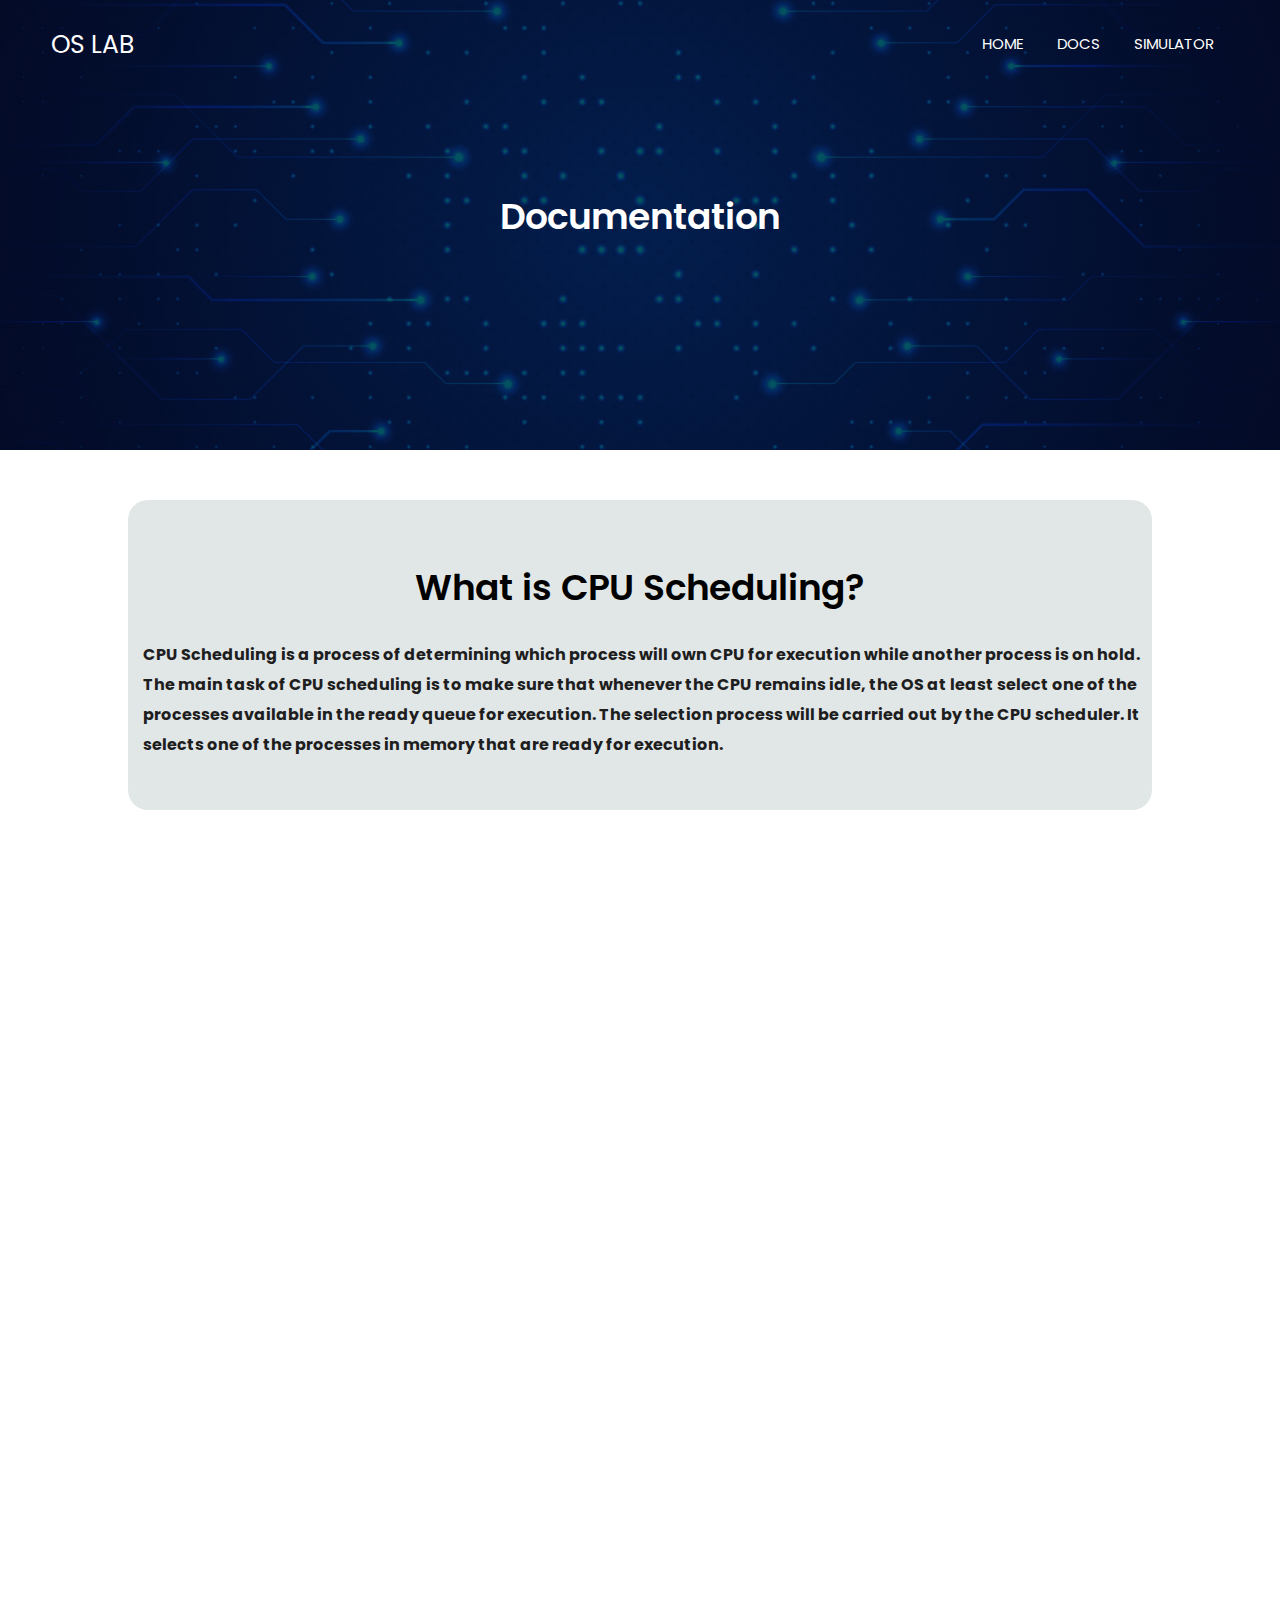
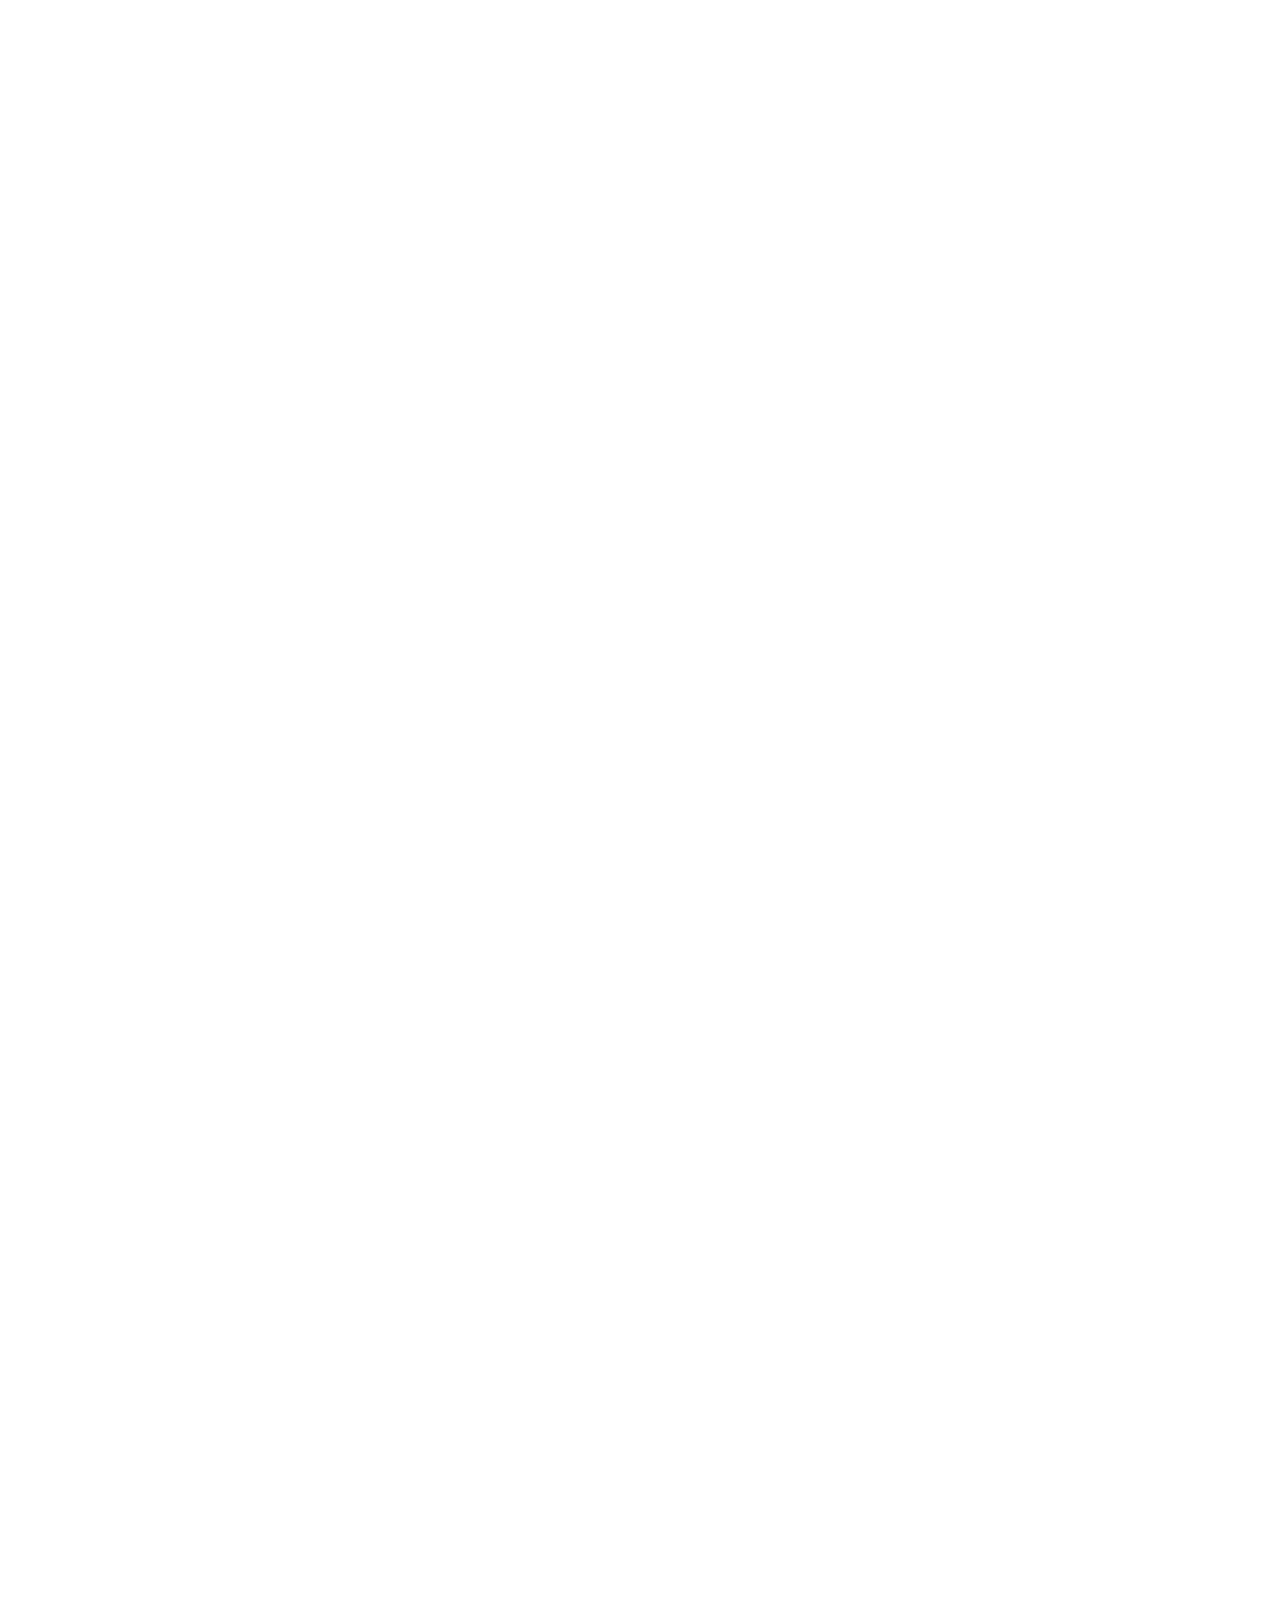
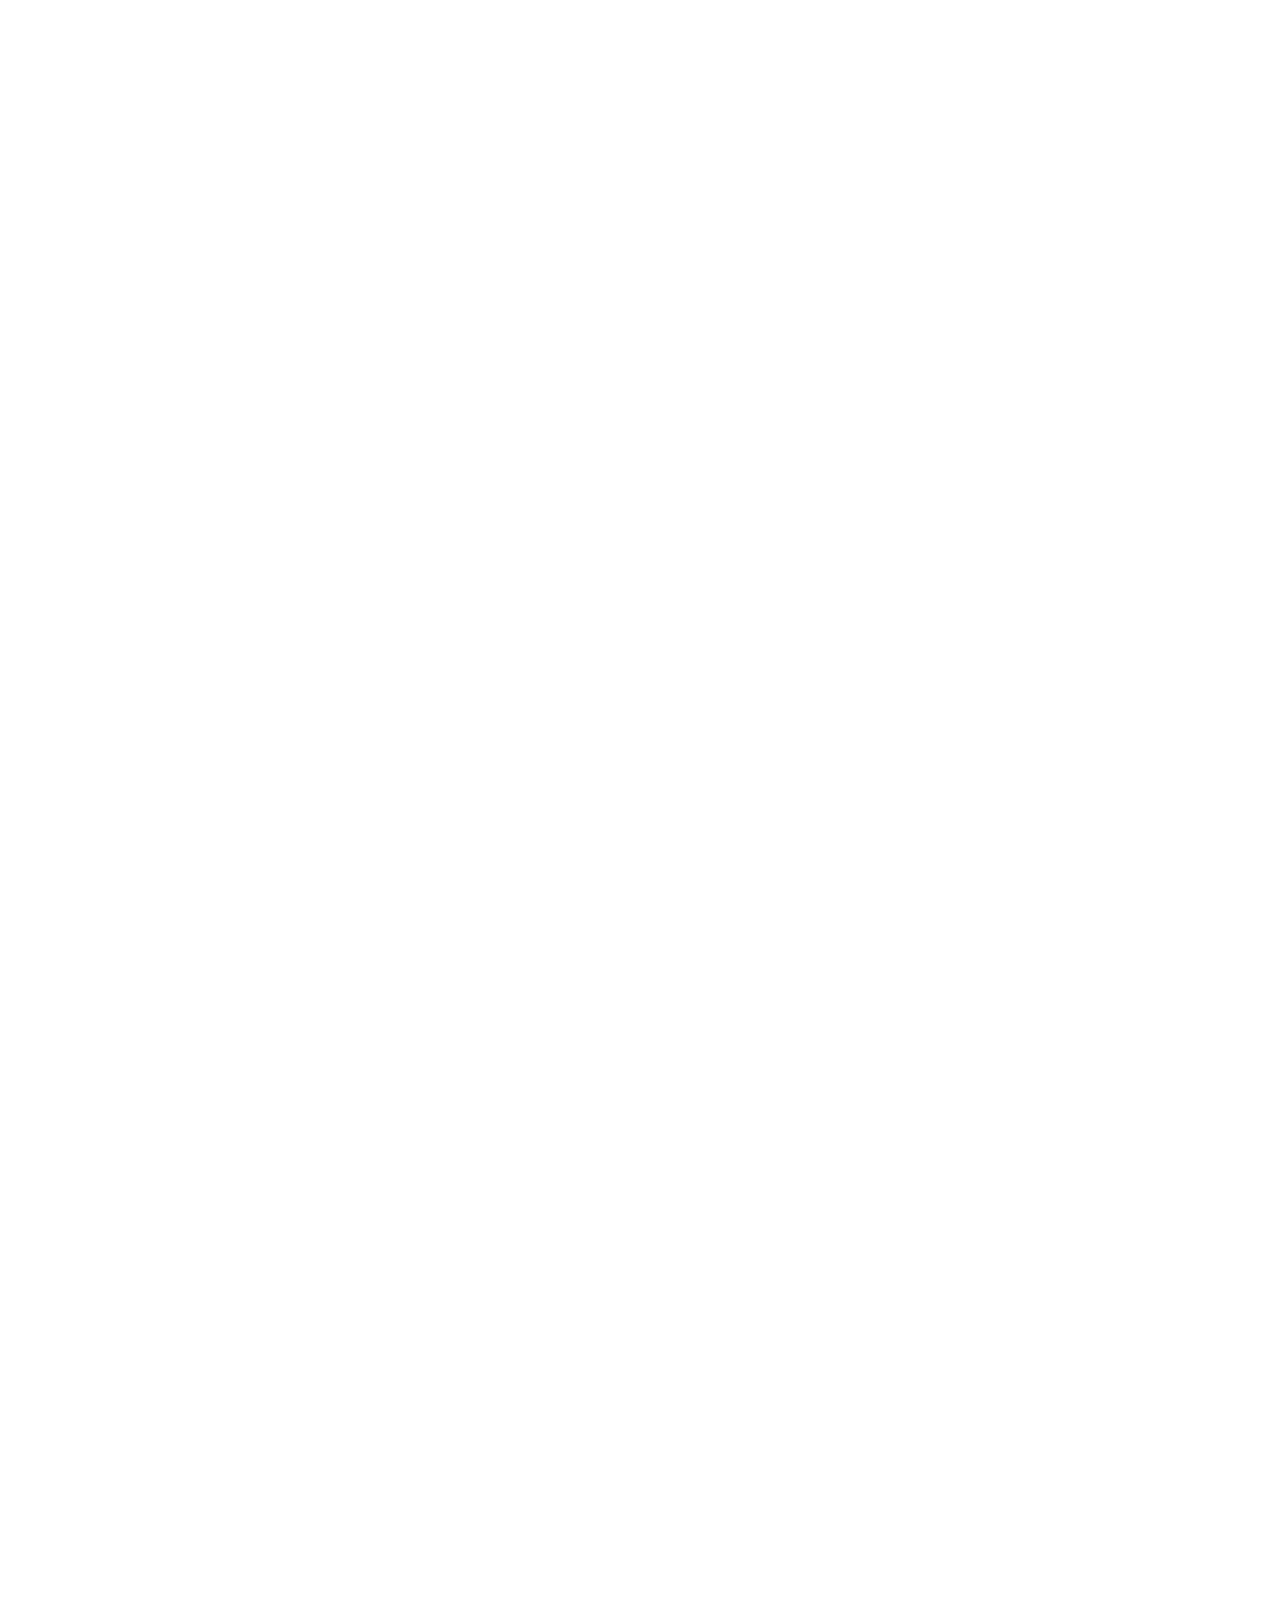
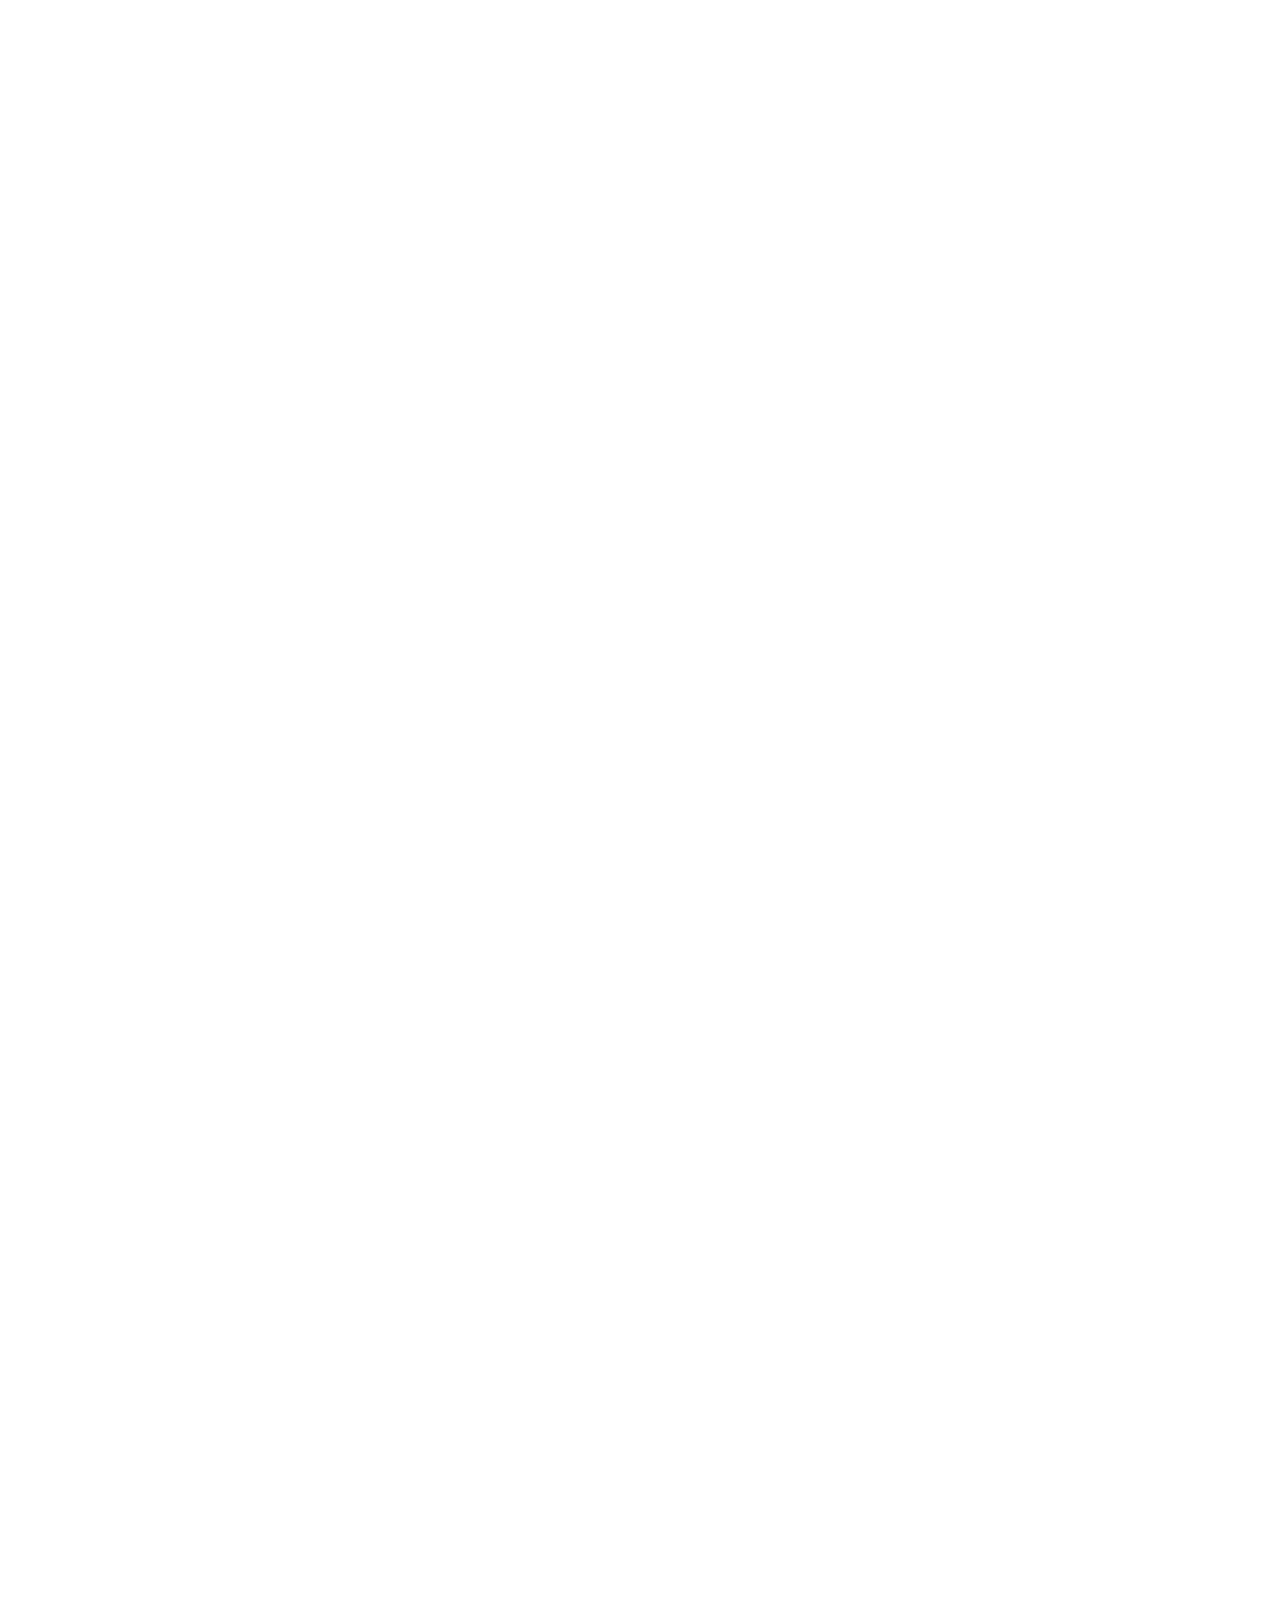
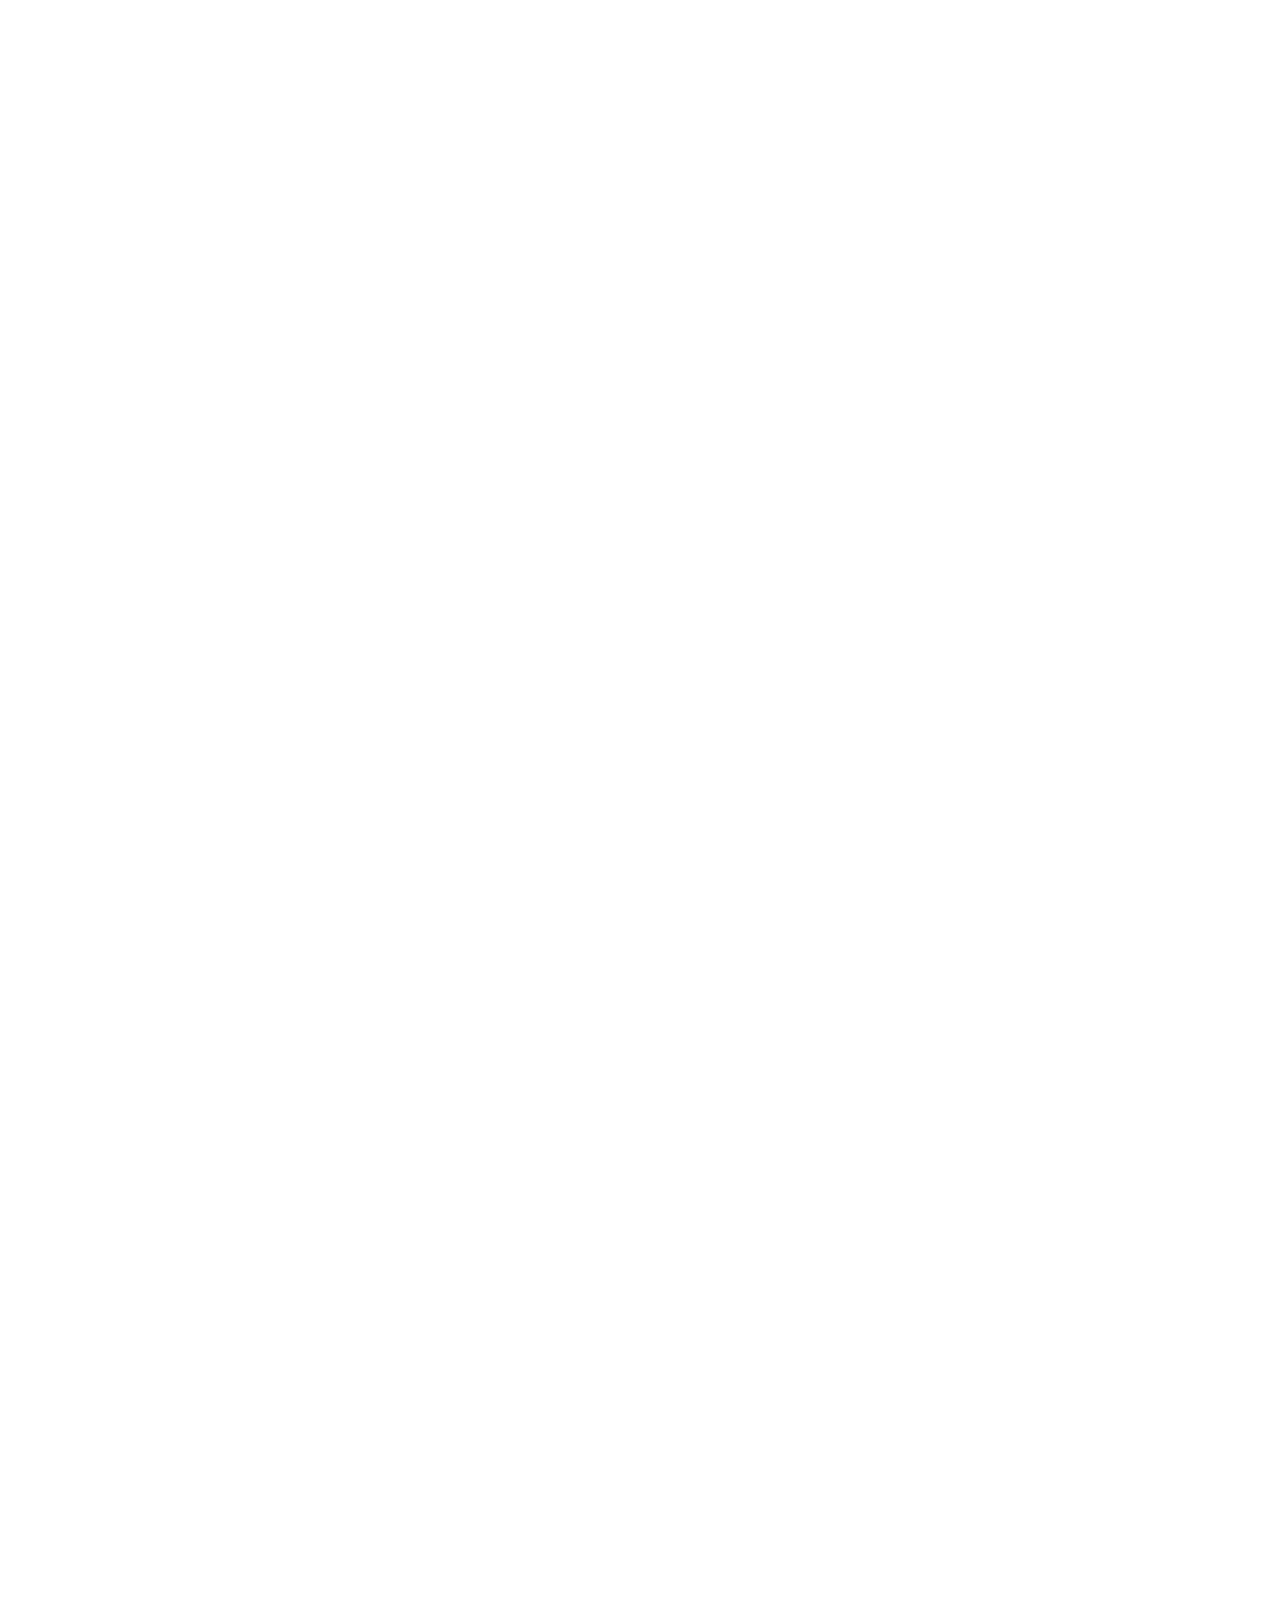
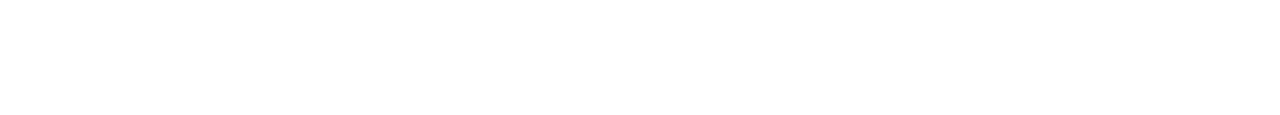
<file: docs.html>
<!DOCTYPE html>
<html lang="en">

<head>
    <meta charset="UTF-8">
    <meta http-equiv="X-UA-Compatible" content="IE=edge">
    <meta name="viewport" content="width=device-width, initial-scale=1.0">
    <link rel="stylesheet" href="https://unpkg.com/aos@next/dist/aos.css" />
    <link rel="stylesheet" href="./style.css">
    <link rel="stylesheet" href="https://pro.fontawesome.com/releases/v5.10.0/css/all.css"
        integrity="sha384-AYmEC3Yw5cVb3ZcuHtOA93w35dYTsvhLPVnYs9eStHfGJvOvKxVfELGroGkvsg+p" crossorigin="anonymous" />
    <link rel="stylesheet" href="./docs.css">
    <link href="https://cdn.jsdelivr.net/npm/bootstrap@5.1.3/dist/css/bootstrap.min.css" rel="stylesheet"
        integrity="sha384-1BmE4kWBq78iYhFldvKuhfTAU6auU8tT94WrHftjDbrCEXSU1oBoqyl2QvZ6jIW3" crossorigin="anonymous">
    <title>OS Virtual Lab</title>
</head>

<body>
    <section class="sub-header">
        <nav>
            <a href="index.html">OS LAB</a>
            <div class="nav-links" id="navLinks">
                <i class="fas fa-window-close" onclick="hideMenu()"></i>
                <ul>
                    <li><a href="index.html">HOME</a></li>
                    <li><a href="docs.html">DOCS</a></li>
                    <!-- <li><a href="blog.html">BLOG</a></li> -->
                    <li><a href="./backend/ganttcharts.html">SIMULATOR</a></li>

                </ul>
            </div>
            <i class="fas fa-bars" onclick="showMenu()"></i>
        </nav>

        <h1>Documentation</h1>

    </section>



    <section class="container_docs" >
        <h1>What is CPU Scheduling?</h1>
        <p>CPU Scheduling is a process of determining which process will own CPU for execution while another process is
            on hold. The main task of CPU scheduling is to make sure that whenever the CPU remains idle, the OS at least
            select one of the processes available in the ready queue for execution. The selection process will be
            carried out by the CPU scheduler. It selects one of the processes in memory that are ready for execution.
        </p>
    </section>

    <section class="container_docs" data-aos="zoom-in-up">
        <h1>Why CPU Scheduling?</h1>
        <p>A typical process involves both I/O time and CPU time. In a uni programming system like MS-DOS, time spent
            waiting for I/O is wasted and CPU is free during this time. In multi programming systems, one process can
            use CPU while another is waiting for I/O. This is possible only with process scheduling.<br><br>
            <strong>Objectives of Process Scheduling Algorithm</strong>
            <li>Max CPU utilization [Keep CPU as busy as possible]</li>
            <li>Fair allocation of CPU.</li>
            <li>Max throughput [Number of processes that complete their execution per time unit]</li>
            <li>Min turnaround time [Time taken by a process to finish execution]</li>
            <li>Min waiting time [Time a process waits in ready queue]</li>
            <li>Min response time [Time when a process produces first response]</li>

        </p>
    </section>

    <section class="container_docs special" data-aos="zoom-in-up">
        <h1>Important CPU scheduling Terminologies</h1>
        <!-- <p>A typical process involves both I/O time and CPU time. In a uni programming system like MS-DOS, time spent waiting for I/O is wasted and CPU is free during this time. In multi programming systems, one process can use CPU while another is waiting for I/O. This is possible only with process scheduling.<br><br> -->
        <li><strong>Burst Time/Execution Time:</strong> It is a time required by the process to complete execution. It
            is also called running time.</li>
        <li><strong>Arrival Time:</strong> when a process enters in a ready state</li>
        <li><strong>Finish Time:</strong> when process complete and exit from a system</li>
        <li><strong>Multiprogramming:</strong> A number of programs which can be present in memory at the same time.
        </li>
        <li><strong>Jobs:</strong> It is a type of program without any kind of user interaction.</li>
        <li><strong>User:</strong> It is a kind of program having user interaction.</li>
        <li><strong>Process:</strong> It is the reference that is used for both job and user.</li>
        <li><strong>CPU/IO burst cycle:</strong> Characterizes process execution, which alternates between CPU and I/O
            activity. CPU times are shorter than the time of I/O.</li>

        </p>
    </section>











    <section class="container_docs" data-aos="zoom-in-up">
        <h1>Types of CPU Scheduling</h1>
        <p>There is mainly two major types of CPU Scheduling which is listed below.There is sub-types of this algorithm also. we have discussed all algorithm in details below. </p>
        <li>Preemptive Algorithm</li>
        <li>Non Preemptive Algorithm</li>
        <br>

        <p><strong class="bold">Preemptive Scheduling</strong><br><br>
            In Preemptive Scheduling, the tasks are mostly assigned with their priorities. Sometimes it is important to
            run a task with a higher priority before another lower priority task, even if the lower priority task is
            still running. The lower priority task holds for some time and resumes when the higher priority task
            finishes its execution.<br><br>
            <br>
            <strong class="bold">Non-Preemptive Scheduling</strong><br><br>
            In this type of scheduling method, the CPU has been allocated to a specific process. The process that keeps
            the CPU busy will release the CPU either by switching context or terminating. It is the only method that can
            be used for various hardware platforms. That’s because it doesn’t need special hardware (for example, a
            timer) like preemptive scheduling.
        </p>

        

    </section>


    <section class="container_docs" data-aos="zoom-in-up">
        <h1>Types of CPU scheduling Algorithm</h1>
        <p>There are mainly six types of process scheduling algorithm</p>
        <!-- <lo> -->
        <li>First Come First Serve (FCFS)</li>
        <li>Shortest-Job-First (SJF) Scheduling</li>
        <li>Shortest Remaining Time</li>
        <li>Priority Scheduling</li>
        <li>Round Robin Scheduling</li>
        <li>Multilevel Queue Scheduling</li>
        <br>
    </section>



    <section class="container_docs" data-aos="zoom-in-up">
        <h1>1) First Come First Serve</h1>
        <p>First Come First Serve is the full form of FCFS. It is the easiest and most simple CPU scheduling algorithm.
            In this type of algorithm, the process which requests the CPU gets the CPU allocation first. This scheduling
            method can be managed with a FIFO queue.<br><br>

            As the process enters the ready queue, its PCB (Process Control Block) is linked with the tail of the queue.
            So, when CPU becomes free, it should be assigned to the process at the beginning of the queue.</p>

        <h4>
            <li>Advantages</li>
        </h4>
        <p>1. It is simple and easy to understand.<br></p>

        <h4>
            <li>Disadvantages</li>
        </h4>
        <p>1. The process with less execution time suffer i.e. waiting time is often quite long.<br><br>
            2. Favors CPU Bound process then I/O bound process.<br><br>
            3. FCFS algorithm is particularly troublesome for time-sharing systems, where it is important that each user
            get a share of the CPU at regular intervals.</p>
            <button class="btn_1" onclick="gotoSimulator();">Go to Simulator</button>
        <br>
    </section>

    <section class="container_docs" data-aos="zoom-in-up">
        <h1>2) Shortest Remaining Time</h1>
        <p>The full form of SRT is Shortest remaining time. It is also known as SJF preemptive scheduling. In this
            method, the process will be allocated to the task, which is closest to its completion. This method prevents
            a newer ready state process from holding the completion of an older process.<br></p>

        <h4>
            <li>Advantages</li>
        </h4>
        <p>1. The main advantage of the SRTF algorithm is that it makes the processing of the jobs faster than the SJF
            algorithm, mentioned it’s overhead charges are not counted.</p>

        <h4>
            <li>Disadvantages</li>
        </h4>
        <p>1. In SRTF, the context switching is done a lot more times than in SJN due to more consumption of the CPU's
            valuable time for processing. The consumed time of CPU then adds up to its processing time and which then
            diminishes the advantage of fast processing of this algorithm.<br></p>
            <button class="btn_1" onclick="gotoSimulator();">Go to Simulator</button>
        <br>
    </section>

    <section class="container_docs" data-aos="zoom-in-up">
        <h1>3) Priority Based Scheduling</h1>
        <p>Priority scheduling is a method of scheduling processes based on priority. In this method, the scheduler
            selects the tasks to work as per the priority.<br><br>

            Priority scheduling also helps OS to involve priority assignments. The processes with higher priority should
            be carried out first, whereas jobs with equal priorities are carried out on a round-robin or FCFS basis.
            Priority can be decided based on memory requirements, time requirements, etc.<br><br>

        </p>
        <h4>
            <li>Advantages</li>
        </h4>
        <p>1. This provides a good mechanism where the relative importance of each process maybe precisely defined.<br>
        </p>

        <h4>
            <li>Disadvantages</li>
        </h4>
        <p>1. If high priority processes use up a lot of CPU time, lower priority processes may starve and be postponed
            indefinitely.The situation where a process never gets scheduled to run is called starvation<br><br>
            2. Another problem is deciding which process gets which priority level assigned to it..<br></p>
            <button class="btn_1" onclick="gotoSimulator();">Go to Simulator</button>
        <br>
    </section>

    <section class="container_docs" data-aos="zoom-in-up">
        <h1>4) Round-Robin Scheduling</h1>
        <p>Round robin is the oldest, simplest scheduling algorithm. The name of this algorithm comes from the
            round-robin principle, where each person gets an equal share of something in turn. It is mostly used for
            scheduling algorithms in multitasking. This algorithm method helps for starvation free execution of
            processes.<br><br></p>

        <h4>
            <li>Advantages</li>
        </h4>
        <p>1. Every process gets an equal share of the CPU.<br><br>
            2. RR is cyclic in nature, so there is no starvation.</p>

        <h4>
            <li>Disadvantages</li>
        </h4>
        <p>1. Setting the quantum too short, increases the overhead and lowers the CPU efficiency, but setting it too
            long may cause poor response to short processes.<br><br>
            2. Average waiting time under the RR policy is often long.<br>
        </p>
        <button class="btn_1" onclick="gotoSimulator();">Go to Simulator</button>
        <br>
    </section>

    <section class="container_docs" data-aos="zoom-in-up">
        <h1>5) Shortest Job First</h1>
        <p>SJF is a full form of (Shortest job first) is a scheduling algorithm in which the process with the shortest
            execution time should be selected for execution next. This scheduling method can be preemptive or
            non-preemptive. It significantly reduces the average waiting time for other processes awaiting
            execution.<br></p>

        <h4>
            <li>Advantages</li>
        </h4>
        <p>1. Shortest jobs are favored.<br><br>
            2. It is provably optimal, in that it gives the minimum average waiting time for a given set of processes.
        </p>

        <h4>
            <li>Disadvantages</li>
        </h4>
        <p>1. SJF may cause starvation, if shorter processes keep coming. This problem is solved by aging..<br><br>
            2. It cannot be implemented at the level of short term CPU scheduling.<br></p>

            <button class="btn_1" onclick="gotoSimulator();">Go to Simulator</button>
        <br>
    </section>

    <section class="container_docs" data-aos="zoom-in-up">
        <h1>6) Multiple-Level Queues Scheduling</h1>
        <p>This algorithm separates the ready queue into various separate queues. In this method, processes are assigned
            to a queue based on a specific property of the process, like the process priority, size of the memory,
            etc.<br><br>

            However, this is not an independent scheduling OS algorithm as it needs to use other types of algorithms in
            order to schedule the jobs.<br><br></p>

        <h4>
            <li>Advantages</li>
        </h4>
        <p>1. Application of separate scheduling for various kind of processes is possible
            .<br></p>

        <h4>
            <li>Disadvantages</li>
        </h4>
        <p>1. The lowest level process faces starvation problem.<br></p>

        <button class="btn_1" onclick="gotoSimulator();">Go to Simulator</button>
        <br>
    </section>


    <script src="https://cdn.jsdelivr.net/npm/@popperjs/core@2.10.2/dist/umd/popper.min.js"
        integrity="sha384-7+zCNj/IqJ95wo16oMtfsKbZ9ccEh31eOz1HGyDuCQ6wgnyJNSYdrPa03rtR1zdB"
        crossorigin="anonymous"></script>
    <script src="https://cdn.jsdelivr.net/npm/bootstrap@5.1.3/dist/js/bootstrap.bundle.min.js"
        integrity="sha384-ka7Sk0Gln4gmtz2MlQnikT1wXgYsOg+OMhuP+IlRH9sENBO0LRn5q+8nbTov4+1p"
        crossorigin="anonymous"></script>
    <script src="https://cdn.jsdelivr.net/npm/bootstrap@5.1.3/dist/js/bootstrap.min.js"
        integrity="sha384-QJHtvGhmr9XOIpI6YVutG+2QOK9T+ZnN4kzFN1RtK3zEFEIsxhlmWl5/YESvpZ13"
        crossorigin="anonymous"></script>

    <script>
        var navLinks = document.getElementById("navLinks");
        function showMenu() {
            navLinks.style.right = "0";
        }

        function hideMenu() {
            navLinks.style.right = "-200px";
        }

        function gotoSimulator(){
            location.href = ("./backend/ganttcharts.html");
        }
    </script>


    <!-- For the animation -->
    <script src="https://unpkg.com/aos@next/dist/aos.js"></script>
    <script>
      AOS.init({
        offset: 200, // offset (in px) from the original trigger point
        duration: 800
      });
    </script>
</body>

</html>
</file>
<file: style.css>
@import url('https://fonts.googleapis.com/css2?family=Poppins&display=swap');

*{
    margin:0;
    padding:0;
    font-family: 'Poppins', sans-serif;
}

.header{
    min-height: 100vh;
    width:100%;
    background-image: linear-gradient(rgba(4,9,30,0.7),rgba(4,9,30,0.7)),url(./eduford_img/main_bg.JPG);
    background-size:cover;
    background-position: center;
    position:relative;
}

nav{
    display: flex;
    justify-content: space-between;
    padding: 2% 4%;
    align-items: center;
}

nav .fas{
    display:none;
}

/* nav .far{
    display:none;
} */

.nav-links{
    flex: 1;
    text-align: right;

}

nav a {
    font-size: 25px;
    color: white;
    text-align: center;
    text-decoration: none;

}

.nav-links ul li{
    list-style: none;
    display: inline-block;
    padding: 5px 15px;
    position: relative;
}

.nav-links ul li a{
    color: white;
    text-decoration:none;
    font-size: 15px;
    font-family: 'Poppins', sans-serif;
}

.navStyle .nav-links ul li a{
    color: #fff;
    text-decoration:none;
    /* font-weight: bold; */
    font-size: 15px;
    font-family: 'Poppins', sans-serif;
}


.nav-links ul li ::after{
    content: '';
    width: 0%;
    height: 2px;
    background: #f44336;
    display: block;
    margin: auto;
    transition: 0.5s;
}

.nav-links ul li:hover ::after{
    content: '';
    width: 100%;
    height: 2px;
    background: #f44336;
    display: block;
    margin: auto;
}

.text-box{
    width:90%;
    color:#fff;
    position:absolute;
    top:50%;
    left:50%;
    transform:translate(-50%,-50%);
    text-align:center;
}

.text-box h1{
    font-size:62px;
}

.text-box p{
    margin:10px 0 40px;
    font-size:14px;
    color: #fff;
}

.text-box a{
    color: #fff;
}

.hero-btn{
    display:inline-block;
    text-decoration:none;
    color:#fff;
    border:1px solid #fff;
    font-size:13px;
    position: relative;
    padding:12px 34px;
    cursor:pointer;
    background:transparent;
    border-radius:12px;
}

.hero-btn:hover{
    border:1px solid #f44336;
    background: #f44336;
    transition: 0.7s;
}

@media only screen and (max-width:730px){
    .text-box h1{
        font-size:20px;
    }

    .nav-links ul li{
        display: block;
    }

    .nav-links{
        position: fixed;
        background: #f44336;
        height: 100%;
        top:0;
        right:-250px;
        width:200px;
        text-align: left;
        z-index: 2;
        transition: 1s;

    }


    nav .fas{
        display: block;
        color: #fff;
        margin: 10px;
        font-size:22px;
        cursor:pointer;
    }
    
    /* nav .far{
        display: block;
        color: #fff;
        margin: 10px;
        font-size:22px;
        cursor:pointer;
    } */

    
    .nav-links ul{
        padding:30px;
    }
}

.course{
    width:80%;
    border-top: 1px solid rgba(0,0,0,0.6);
    border-bottom: 1px solid rgba(0,0,0,0.6);

    margin:auto;
    padding-top:100px;
    text-align:center;
}

h1{
    font-size:36px;
    font-weight: 600;
}

p{
    color: rgb(31, 30, 30);
    font-size:14px;
    font-weight: 300;
    font-weight: bold;
    line-height: 22px;
    padding:10px;
}

.row{
    display:flex;
    margin-top:6%;
    justify-content: space-between;   
}


/* for Simulator page  */
.well .row{
    margin-top: 0;
}

.course-colomn{
    flex-basis: 31%;
    background: #FFB6C1;
    border-radius: 10px;
    margin-bottom:5%;
    padding:20px 12px;
    box-sizing: border-box;
    transition: 0.5s;
}

h3{
    text-align:center;
    font-weight: 600;
    margin:10px 0;
}

.course-colomn:hover{
    box-shadow:0 0 20px 0px rgba(0,0,0,0.6);
}

@media only screen and (max-width:730px){
    .row{
        flex-direction: column;
    }
}

.campus{
    width:80%;
    text-align:center;
    margin: auto;
    padding-top: 50px;;

}

.campus-column{
    flex-basis: 32%;
    margin-bottom: 30px;
    position:relative;
    border-radius:10px;
    position: relative;
    overflow:hidden;
}

.campus-column img{
    width: 100%;
    display: block;
}

.layer{
    height: 100%;
    width: 100%;
    top:0;
    left: 0;
    position:absolute;
    transition: 0.5s;
}

.layer:hover{
    background: rgba(226,0,0,0.7);
}

.layer h3{
    font-size:26px;
    width:100%;
    font-weight:500;
    color:#fff;
    bottom:0;
    left:50%;
    transform:translateX(-50%);
    position: absolute;
    opacity:0;
    transition: 0.5s;
}

.layer:hover h3{
    bottom:49%;
    opacity:1;
}

.facilities{
    width: 80%;
    border-bottom: 1px solid rgba(0,0,0,0.6);
    border-top: 1px solid rgba(0,0,0,0.6); 
    margin: auto;
    text-align: center;
    padding-top:100px;
}

.facilities-column{
    flex-basis:28%;
    border-radius:10px;
    margin-bottom:5%;
    text-align: left;

}

.facilities-column img{
    width: 100%;
    border:2px solid rgb(255, 255, 255);
    border-radius: 10px;
}

.facilities-column p{
    padding:0;
}

.facilities-column h3{
    margin-top: 16px;
    margin-bottom: 15px;
    text-align: left;
}

.testimonials{
    width: 80%;
    margin:auto;
    border-bottom: 1px solid rgba(0,0,0,0.6);
    padding-top: 100px;
    text-align: center;
}

.testimonial-call{
    flex-basis:44%;
    border-radius:10px;
    margin-bottom:5%;
    text-align:left;
    background:#f0bebe;
    padding:25px;
    display:flex;
    cursor: pointer;
}

.testimonial-call img{
    height: 40px;
    margin-left:5px;
    margin-right: 30px;
    border-radius:50%;
}

.testimonial-call p{
    padding:0;
}

.testimonial-call h3{
    margin-top:15px;
    text-align: left;
}

.testimonial-call .fas{
    color:#f44336
}

@media only screen and (max-width:730px){
    .testimonial-call img{
        margin-left:5px;
        margin-right:30px;
    }

    .cta h1{
        font-size:25px;
    }
}

.cta{
    margin:100px auto;
    width: 80%;
    background-image: linear-gradient(rgba(0,0,0,0.7),rgba(0,0,0,0.7)),url(./eduford_img/banner2.JPG);
    background-position:center;
    background-size:cover;
    border-radius: 10px;
    padding:100px 0;
    border-bottom: 1px solid rgba(0,0,0,0.6);
    text-align:center;
}

.cta h1{
    color: white;
    margin-bottom: 40px;
    padding:0;
}

.footer{
    width:100%;
    text-align:center;
    padding:30px 0;
}

.footer h4{
    margin-bottom:25px;
    margin-top: 20px;
    font-weight: 600;
}

.icons .fab{
    color:#f44336;
    margin:5px 13px;
    cursor:pointer;
    padding:10px 0;
    font-size:25px;
}

.far {
    color:#f44336
}

.sub-header{
    height:50vh;
    width:100%;
    background-image: linear-gradient(rgba(4,9,30,0.7),rgba(4,9,30,0.7)),url(./images/vecteezy_technology-background_ma1220.JPG);
    background-position: center;
    background-size: cover;
    text-align:center;
    color: #fff;
}

.sub-header h1{
    margin-top: 100px;
}

.about-us{
    width:80%;
    margin:auto;
    padding-top:80px;
    padding-bottom: 50px;
}

.about-column{
    flex-basis: 48%;
    padding:30px 2px;
}

.about-column img{
    width: 100%;
}

.about-column h1{
    padding:0;
}

.about-column p{
    padding: 15px 0 25px;
}

.red-btn{
    border:1px solid #f44336;
    background: transparent;
    color:#f44336
}

.red-btn:hover{
    color:#fff;
}

.blog-content{
    width:80%;
    margin:auto;
    padding:60px 0;
}

.blog-left{
    flex-basis:65%;
}

.blog-left img{
    width: 100%;
}

.blog-left h2{
    color:#222;
    font-weight: 600;
    margin: 30px 0;
}

.blog-left p{
    color: #999;
    padding:0;
}

.blog-right{
    flex-basis:32%;
}

.blog-right h3{
    background:#f44336;
    color:white;
    padding: 7px 0;
    font-size:16px;
    margin-bottom:20px;
}

.blog-right div{
    display: flex;
    align-items: center;
    justify-content: space-between;
    color:#555;
    padding:8px;
    box-sizing: border-box;

}

.comment-box{
    border: 2px solid #ccc;
    margin:50px 0;
    padding: 10px 20px;
}

.comment-box h3{
    text-align: center;

}

.comment-form input, .comment-form textarea{
    width: 100%;
    padding:10px;
    margin:15px 0;
    border:none;
    outline:none;
    background: #f0f0f0;
}

.comment-form button{
    margin:10px 0;
}

@media only screen and (max-width:730px){
    .sub-header h1{
        font-size: 24px;
    }
}

.location{
    width:80%;
    margin:auto;
    padding:80px 0;
}

.location iframe{
    width: 100%;
}

.contact-us{
    width:80%;
    padding-top: 50px;
    margin:auto;
}

.contact-col{
    flex-basis:48%;
    margin-bottom:30px;
}

.contact-col div{
    display: flex;
    align-items: center;
    margin-bottom: 40px;
}

.contact-col div .fas{
    font-size:28px;
    margin:10px;
    margin-right:30px;
    color:#f44336;
    margin-right: 30px;
}

.contact-col div p{
    padding:0;
}

.contact-col div h5{
    font-size:20px;
    margin-bottom:5px;
    color:#555;
    font-weight:400;
}

.contact-col input, .contact-col textarea{
    width:100%;
    padding:15px;
    margin-bottom:17px;
    outline:none;
    border-radius: 2px solid black;
    border-radius:15px;
    box-sizing: border-box;
}

.container_1{
    text-align: center;
    background:#eceaea;
}

.header_1{
    padding-top: 60px;
    color: #444;
    font-size: 20px;
    margin:auto;
    line-height: 50px;
}

.sub_container{
    max-width: 1200px;
    margin:auto;
    padding: 46px 0;
    display: flex;
    flex-wrap: wrap;
    justify-content: center;
}



.teams{
    margin:10px;
    box-sizing: border-box;
    transition: 0.4s;
    cursor: pointer;
    padding: 22px;
    border: 1px solid rgb(202, 200, 200);
    max-width: 30%;
}


.teams:hover{ 
    /* background: rgb(202, 200, 200); */
    box-shadow: 0 0 20px 0px rgba(13, 14, 13, 0.644);
    transition: 0.7s;
}

.teams img{
    width: 200px;
    height: 200px;
}

.name{
    padding:5px;
    font-size: 20px;
    color: #f44336;
    text-transform: uppercase;
}

.desig{
    font-style: italic;
    color:rgb(97, 78, 78);
    margin: 12px 0;
    font-weight: lighter;
    /* color:#b18a50 */
}

.social-links_1{
    margin: 14px;
}

.social-links_1 a{
    display: inline-block;
    height: 30px;
    width: 30px;
    transition: 0.4s;
}

.social-links_1 a i{
    color: #f44336;
    /* color: #444; */
}

#blog{
    display: flex;
    justify-content: center;
    align-items: center;
    flex-direction: column;
    padding:40px;
    /* border-bottom: 1px solid rgba(0,0,0,0.6); */
}

.blog-heading{
    display: flex;
    justify-content: center;
    align-items: center;
    flex-direction: column;
}

.blog-heading span{
    color: #f33c3c;
}

.blog-heading h3{
    font-size: 1.3rem;
    color:#2b2b2b;
    font-weight: 600;
}

.blog-container{
    display: flex;
    justify-content: center;
    align-items: center;
    margin:20px 0px;
    flex-wrap: wrap;
}

.blog-box{
    width: 350px;
    background-color: #ffffff;
    border: 1px solid #cfcece;
    margin: 20px;
    /* border:0.5px solid rgb(119, 117, 117); */
}

.blog-img{
    width: 100%;
    height: auto;

}

.blog-img img{
    width: 100%;
    height: 100%;
    object-fit: cover;
    object-position: center;
}

.blog-text{
    padding: 30px;
    display: flex;
    flex-direction: column;
}

.blog-text span{
    color:#f33c3c;
    font-size:0.9rem;
}

.blog-text .blog-title {
    font-size:1.3rem;
    padding-top: 15px;
    font-weight: 500;
    color: #272727;
    font-weight: bolder;
    text-decoration: none;
}

.blog-text .blog-title:hover{
    color: #f33c3c;
    transition: all ease 0.3s;
}

.blog-text p{
    color:#9b9b9b;
    font-size:0.9rem;
    display: -webkit-box;
    -webkit-line-clamp: 3;
    -webkit-box-orient: vertical;
    overflow: hidden; 
    text-overflow: ellipsis;
    margin:20px 0px;
}

.blog-text a{
    color: #0f0f0f;
    text-decoration: none;
}

.blog-text a:hover{
    color: #f33c3c;
    transition: all ease 0.3s;
}

@media screen and (max-width:600px){
    .teams{
        max-width: 100%;
    }
}

.contact-us h1{
    text-align: center;
    color:#444;
}

.btn_1:hover{
    /* border:1px solid #f44336; */
    background: #ca321e;
    color: white;
    transition: 0.7s;
    /* border: 1px solid white; */
    border-radius: 20px;
}

.btn_1{
    width: 200px;
    height: 35px;
    background-color: #2F3A8F;
    color: white;
    border-radius: 20px;
    vertical-align: middle;
    border: 1px solid white;
    margin-bottom: 15px;
    margin-left: auto;
    margin-right: auto;
}


/* for the run button */
.runButton{
    background-color: #4caf50; 
    color:aliceblue; 
    /* margin-top:2px; */
    height: 35px; 
    margin-right: 70px;
    padding-left: 15px;
    padding-right: 15px;
    /* border-radius: 5px solid rgb(199, 14, 14) !important; */
    
}
</file>
<file: docs.css>
.container_docs{
    /* border: 2px solid black; */
    height: auto;
    padding-top:50px;
    text-align: center;
    background-color: rgb(225, 231, 231);
    border-radius: 20px;
    width: 80%;
    margin-left:auto;
    margin-right: auto;
    margin-top: 50px;
    margin-bottom: 10px;
}

.container_docs h1{
    font-size: 36px;
    margin-top: 10px;
    font-weight: 600;
}

.container_docs p{
    margin-left: 5px;
    text-align: left;
    margin-top: 15px;
    font-size: medium;
    padding-bottom: 50px;
    line-height : 30px;
}

.container_docs li{
    text-align: left;
    line-height: normal;
    margin-left: 15px;
}

.special li{
    line-height: 25px;
    padding-top: 20px;
}

.container_docs blod{
    font-weight: 900;
}

.container_docs:hover{
    box-shadow: 0 0 20px 0px rgba(13, 14, 13, 0.644);
    transition: 0.5s;
}
</file>
